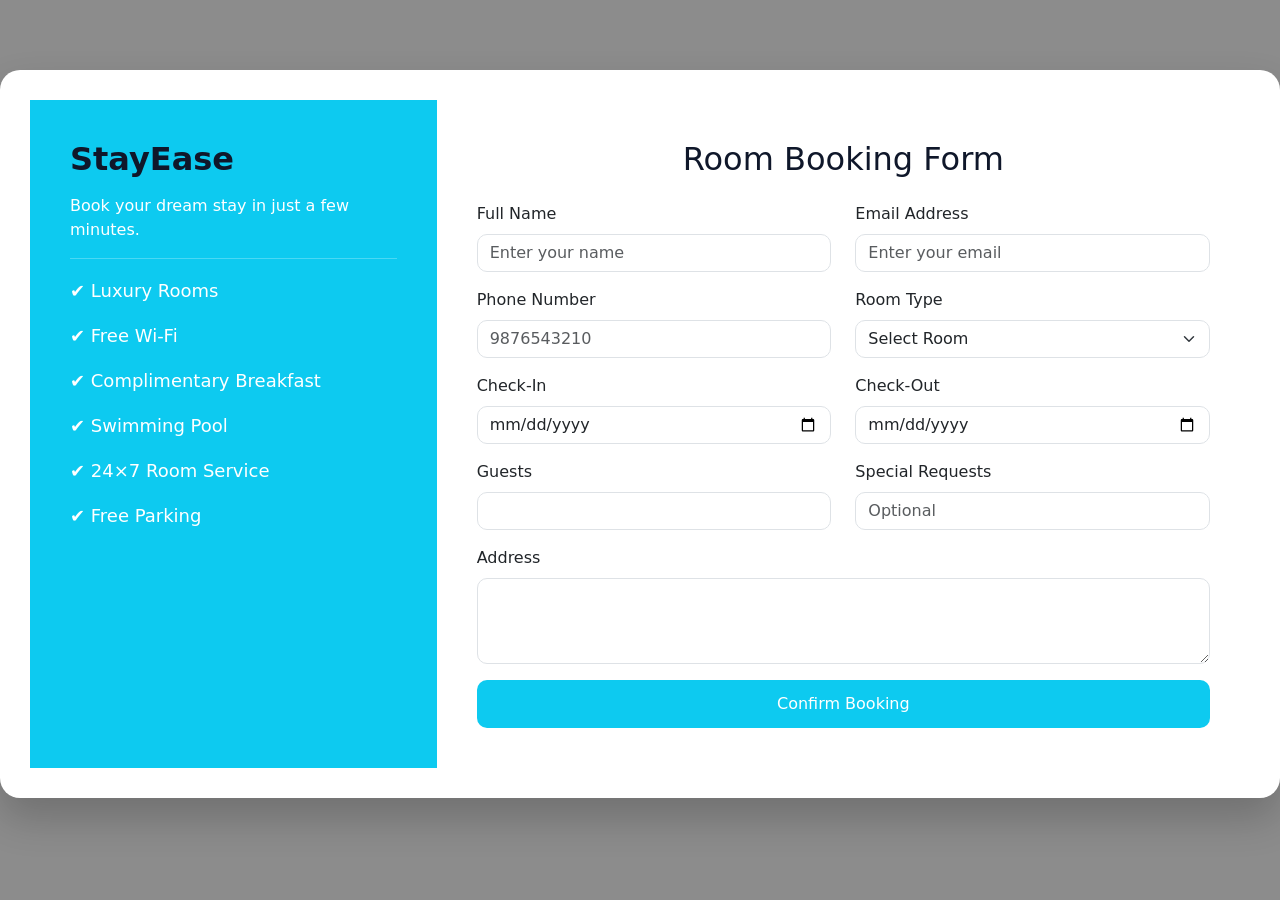
<file: form.html>
<!DOCTYPE html>
<html lang="en">
<head>
    <meta charset="UTF-8">
    <meta name="viewport" content="width=device-width, initial-scale=1.0">
    <title>StayEase - Room Booking</title>

    <link href="https://cdn.jsdelivr.net/npm/bootstrap@5.3.3/dist/css/bootstrap.min.css" rel="stylesheet">

    <style>
        body{
            background-color:#f8f9fa;
        }

        .booking-section{
            padding:60px 0;
        }

        .booking-card{
            background:white;
            padding:30px;
            border-radius:15px;
            box-shadow:0 0 15px rgba(0,0,0,0.1);
        }

        h2{
            color:#0F172A;
        }

        .btn-book{
            background:#D4AF37;
            color:white;
            border:none;
        }

        .btn-book:hover{
            background:#b8941f;
            color:white;
        }

        body{
    background:linear-gradient(rgba(0,0,0,.45),rgba(0,0,0,.45)),
    url("https://images.unsplash.com/photo-1566073771259-6a8506099945?w=1600") center/cover no-repeat fixed;
    min-height:100vh;
}

.booking-section{
    padding:70px 0;
}

.booking-card{
    background:#fff;
    border-radius:20px;
    overflow:hidden;
    box-shadow:0 20px 40px rgba(0,0,0,.2);
}

.left-side{
    background:#0dcaf0;
    color:#fff;
    padding:40px;
    height:100%;
}

.left-side h2{
    font-weight:bold;
}

.left-side ul{
    list-style:none;
    padding:0;
}

.left-side li{
    margin:18px 0;
    font-size:18px;
}

.right-side{
    padding:40px;
}

.form-control,
.form-select{
    border-radius:10px;
}

.btn-book{
    background:#0dcaf0;
    color:#fff;
    border:none;
    border-radius:10px;
    padding:12px;
    transition:.3s;
}

.btn-book:hover{
    background:#0997b8;
    transform:translateY(-2px);
}

@media(max-width:768px){

.left-side{
    text-align:center;
}

}
    </style>

    <!-- AOS animation -->

<link href="https://unpkg.com/aos@2.3.1/dist/aos.css" rel="stylesheet">
<script src="https://unpkg.com/aos@2.3.1/dist/aos.js"></script>
</head>
<body>

<section class="booking-section"  data-aos="zoom-in" data-aos-duration="1500">
  <div class="booking-card">

    <div class="row g-0">

        <!-- Left Side -->

        <div class="col-lg-4">

            <div class="left-side">

                <h2>StayEase</h2>

                <p class="mt-3">
                    Book your dream stay in just a few minutes.
                </p>

                <hr>

                <ul>

                    <li>✔ Luxury Rooms</li>

                    <li>✔ Free Wi-Fi</li>

                    <li>✔ Complimentary Breakfast</li>

                    <li>✔ Swimming Pool</li>

                    <li>✔ 24×7 Room Service</li>

                    <li>✔ Free Parking</li>

                </ul>

            </div>

        </div>

        <!-- Right Side -->

        <div class="col-lg-8">

            <div class="right-side">

                <h2 class="text-center mb-4">
                    Room Booking Form
                </h2>

                <form>

                    <div class="row">

                        <div class="col-md-6 mb-3">
                            <label class="form-label">Full Name</label>
                            <input type="text" class="form-control" placeholder="Enter your name" required>
                        </div>

                        <div class="col-md-6 mb-3">
                            <label class="form-label">Email Address</label>
                            <input type="email" class="form-control" placeholder="Enter your email" required>
                        </div>

                    </div>

                    <div class="row">

                        <div class="col-md-6 mb-3">
                            <label class="form-label">Phone Number</label>
                            <input type="tel" class="form-control" placeholder="9876543210" required>
                        </div>

                        <div class="col-md-6 mb-3">
                            <label class="form-label">Room Type</label>

                            <select class="form-select">

                                <option>Select Room</option>

                                <option>Standard Room</option>

                                <option>Deluxe Room</option>

                                <option>Suite Room</option>

                                <option>Family Room</option>

                            </select>

                        </div>

                    </div>

                    <div class="row">

                        <div class="col-md-6 mb-3">
                            <label class="form-label">Check-In</label>
                            <input type="date" class="form-control">
                        </div>

                        <div class="col-md-6 mb-3">
                            <label class="form-label">Check-Out</label>
                            <input type="date" class="form-control">
                        </div>

                    </div>

                    <div class="row">

                        <div class="col-md-6 mb-3">
                            <label class="form-label">Guests</label>
                            <input type="number" class="form-control" min="1">
                        </div>

                        <div class="col-md-6 mb-3">
                            <label class="form-label">Special Requests</label>
                            <input type="text" class="form-control" placeholder="Optional">
                        </div>

                    </div>

                    <div class="mb-3">

                        <label class="form-label">Address</label>

                        <textarea class="form-control" rows="3"></textarea>

                    </div>

                    <button class="btn btn-book w-100">
                        Confirm Booking
                    </button>

                </form>

            </div>

        </div>

    </div>

</div>
</section>

<script>
  AOS.init();
</script>
</body>
</html>
</file>
